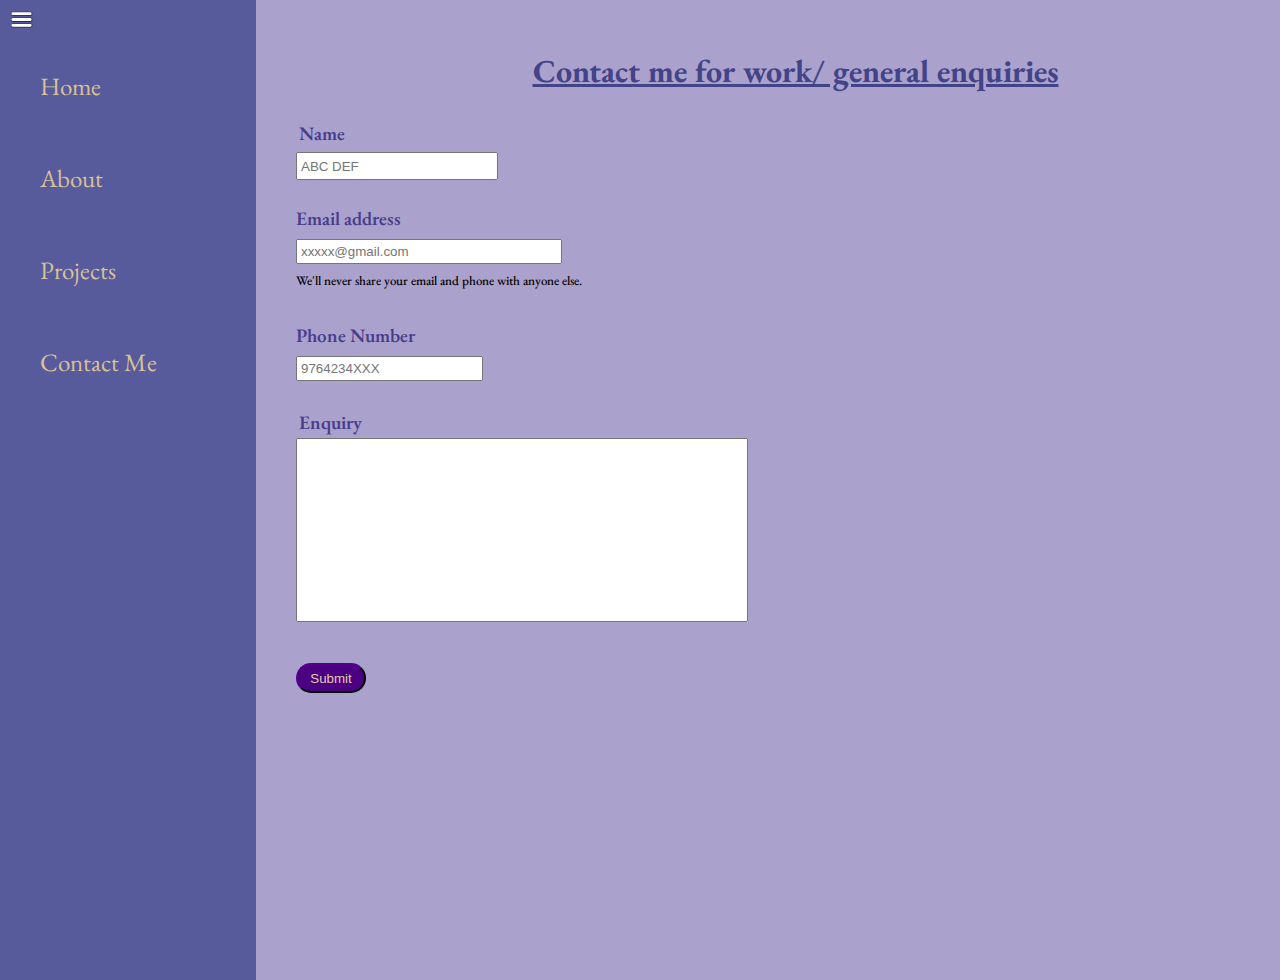
<file: contact.html>
<!DOCTYPE html>
<html lang="en">
  <head>
    <meta charset="UTF-8" />
    <meta name="viewport" content="width=device-width, initial-scale=1.0" />
    <title>Rupak Boral - Web Developer, Programmer</title>
    <link rel="stylesheet" href="style.css" />
  </head>
  <body>
    <div class="container">
      <div class="sidebar">
        <nav>
          <ul>
            <li><a href="http://192.168.31.152:300/.vscode/WEB%20DEV/MyPortfolio/index.html">Home</a></li>
            <li><a href="http://192.168.31.152:300/.vscode/WEB%20DEV/MyPortfolio/intro.html">About</a></li> 
            <li><a href="http://192.168.31.152:300/.vscode/WEB%20DEV/MyPortfolio/project.html">Projects</a></li>
            <li><a href="http://192.168.31.152:300/.vscode/WEB%20DEV/MyPortfolio/contact.html">Contact Me</a></li>
          </ul>
        </nav>
      </div>
      <div class="main">
        <div class="hamburger">
          <img class="ham" src="pngegg.png" alt="" width="23">
        </div>
        <div class="contactform">
          <h1><u>Contact me for work/ general enquiries</u></h1>
          <form>
            <div class="form-group1">
              <label for="name1" class="form-label">Name</label>
              <input type="name" class="wj-form-control" id="name1" aria-describedby="name1" placeholder="ABC DEF">
            </div>
            <div class="form-group2">
              <label for="email1" class="form-label">Email address</label>
              <input type="email" class="form-control" id="email" aria-describedby="emailHelp" placeholder="xxxxx@gmail.com">
              <div id="emailHelp" class="form-text text-muted">We'll never share your email and phone with anyone else.</div>
            </div>
            <div class="form-group3">
              <label for="phone">Phone Number</label>
              <input type="phone1" class="form-control" id="phone1" placeholder="9764234XXX">
              <div class="form-group4">
                <label for="enquiry" class="form-group4">Enquiry</label>
                <input type="text" name="enquiry" id="enquiry1">
              </div>
            <div class="subm"><button type="submit" class="form-group3">Submit</button></div>
          </form>
        </div>
      </div>
    </div>
  </body>
</html>
</file>
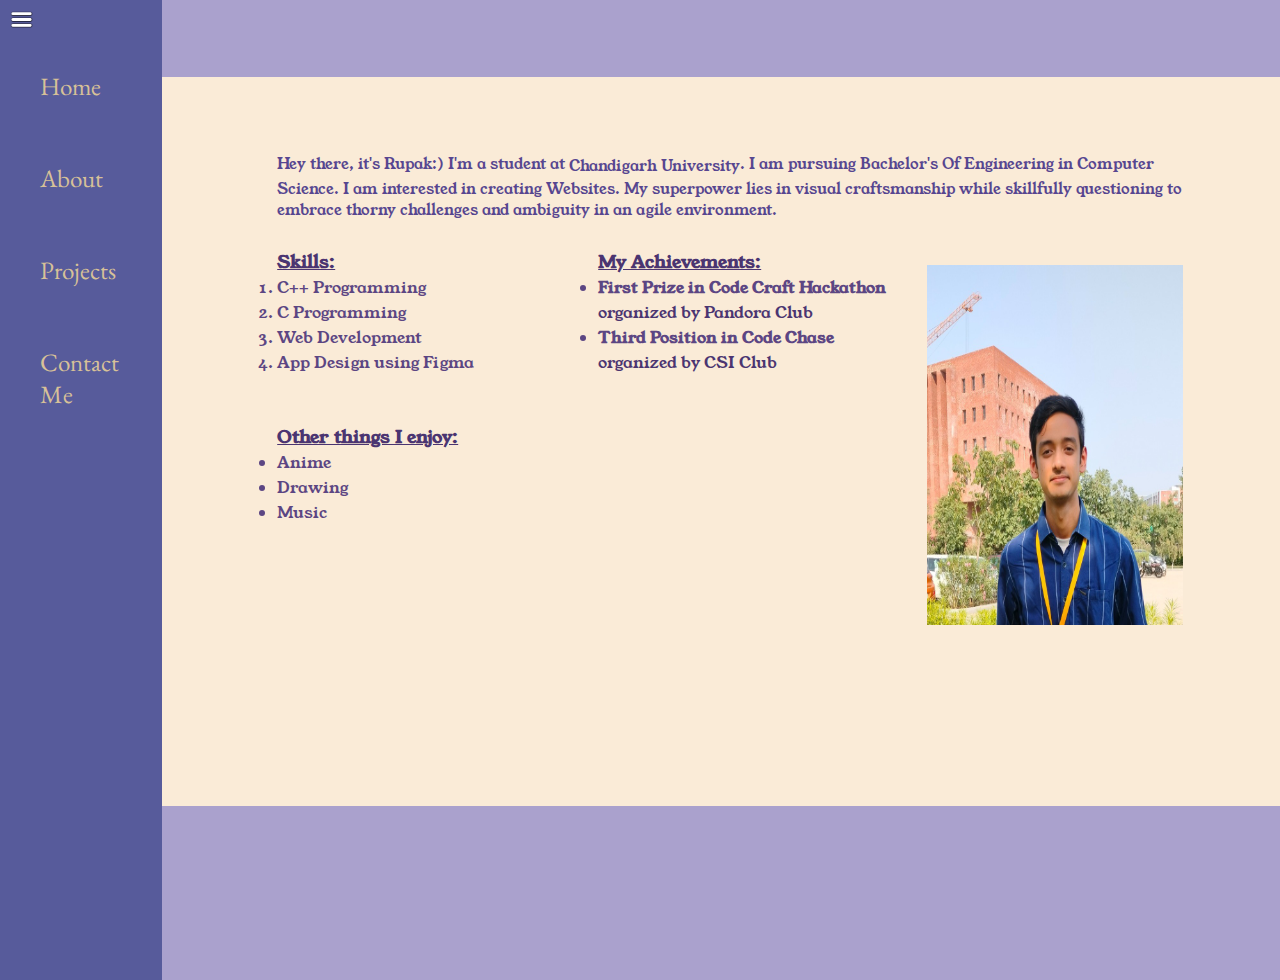
<file: intro.html>
<!DOCTYPE html>
<html lang="en">
  <head>
    <meta charset="UTF-8" />
    <meta name="viewport" content="width=device-width, initial-scale=1.0" />
    <title>Rupak Boral - Web Developer, Programmer</title>
    <link rel="stylesheet" href="style.css" />
  </head>
  <body>
    <div class="container">
      <div class="sidebar">
        <nav>
          <ul>
            <li><a href="http://192.168.31.152:300/.vscode/WEB%20DEV/MyPortfolio/index.html">Home</a></li>
            <li><a href="http://192.168.31.152:300/.vscode/WEB%20DEV/MyPortfolio/intro.html">About</a></li>
            <li><a href="http://192.168.31.152:300/.vscode/WEB%20DEV/MyPortfolio/project.html">Projects</a></li>
            <li><a href="http://192.168.31.152:300/.vscode/WEB%20DEV/MyPortfolio/contact.html">Contact Me</a></li>
          </ul>
        </nav>
      </div>
      <div class="main">
        <div class="hamburger">
          <img class="ham" src="pngegg.png" alt="" width="23">
        </div>
        <div class="infoContainer">
            <div class="devInfo">
                <div class="more">Hey there, it's Rupak:) I'm a student at <a href="https://www.cuchd.in/about/">Chandigarh University</a>. I am pursuing Bachelor's Of Engineering in Computer Science. I am interested in creating Websites. My superpower lies in visual craftsmanship while skillfully questioning to embrace thorny challenges and ambiguity in an agile environment.
                  <div class="devPic1"><img src="dev.jpeg" alt="Developer image" srcset=""></div>
                  <div class="footer1">
                    <div class="skills"><h3><u>Skills:</u></h3>
                      <li type="1"> C++ Programming</li>
                      <li type="1"> C Programming</li>
                      <li type="1"> Web Development</li>
                      <li type="1"> App Design using Figma</li>
                    </div>
                    <div class="footer2"><h3><u>My Achievements:</u></h3>
                      <ol><h4><li type="disc">First Prize in Code Craft Hackathon</h4> organized by Pandora Club</li>
                      <ol><h4><li type="disc">Third Position in Code Chase </h4>organized by CSI Club</li>
                    </div>
                    <div class="footer3"><h3><u>Other things I enjoy:</h3></u></div>
                    <div>
                    <li>Anime</li>
                    <li>Drawing</li>
                    <li>Music</li>
                  </div>
                  </div>
                <div>
              </div>
            </div>
        </div>
      </div>
    </div>
  </body>
</html>
</file>
<file: style.css>
@import url('https://fonts.googleapis.com/css2?family=EB+Garamond:wght@800&family=Open+Sans&family=Young+Serif&display=swap');
*{
    margin: 0;
    padding: 0;  
}
.sidebar{
    background-color: rgb(87, 91, 155);
    color: rgb(215, 193, 152);
    width: 30vw;
    font-family: 'EB Garamond', serif;
    height: auto;
}
.sidebar nav{
    padding: 40px;
    height: 100vh;
}
.sidebar nav li{
    list-style: none;
    font-size: 25px;
    padding-top: 30px;
    padding-bottom: 30px;
}
.sidebar nav li a{
    text-decoration: none;
    color: rgb(215, 193, 152);
}
.main{
    background-color: rgb(170, 161, 205);
    color:burlywood;
    width:120vw ;
    max-height: max-content;
    font-family: 'EB Garamond', serif;
}
.container{
    display: flex;
    background: rgb(170, 161, 205);
}
.infoContainer{
    background-color:  antiquewhite;
    height: 81vh;
    width: 80vw auto;
    margin: 144px auto;
    margin-top: 77px;
    display: flex;
    justify-content: space-around;
    flex-wrap: wrap;
}
.devPic img{
    height: 50vh;
    padding-right: 2vw;
    padding-top: 6vw;
    margin-bottom: 5vh;
}
.devPic1 img{
    height: 40vh;
    width: 20vw;
    padding-top: 3.5vw;
    padding-left: 650px;
    padding-right: 20px;
    display: inline-block;
    position: relative;
}
.devInfo{
    display: flex;
    justify-content: center;
    flex-direction: column;
    align-items: center;
    margin-top: -200px;
}
.hello{
    font-size: 60px;
    font-family: 'EB Garamond', serif;
}
.name{
    font-size: 55px;
    font-family: 'Young Serif', serif;
    padding-left: 2vw;
}
.purpule{
    color: rgb(100, 100, 148);
}
#element{
    font-size: 25px;
    font-family: 'EB Garamond', serif;
    font-size: 20px;
    font-weight: 1000;
    color: rgb(71, 89, 121);
}
.moreabout{
    font-size: 15px;
    font-family: 'Young Serif', serif;
    padding-left: 10vw;
    /* margin-top: 0px; */
    line-height: 50px;
    display: inline-flex;
}
.more{
    margin-top: 100px;
    font-size: 15px;
    font-family: 'Young Serif', serif;
    padding-left: 9vw;
    color: #574690;
    /* display: inline-block; */
    padding-right: 6vw;
}
.more a{
    vertical-align:middle;
    color: #574690;
    text-decoration: none;
    line-height: 25px;
}
.footer1{
    position: absolute;
    font-family: 'Young Serif';
    font-size: medium;
    font-weight: 500;
    color: rgb(92, 70, 131);
    line-height: 25px;
    top: 0;
    margin-top: 250px;
}
.footer1 h3{
    font-size: large;
    color: rgb(75, 53, 113);
    /* margin-top: 20px; */
}
.skills{
    margin-top: auto;
    display: inline-block;
    top: 0;
    /* margin-top: -1000px; */
}
.footer2{
    /* margin-top: 0px; */
    flex: 1;
    font-family: 'Young Serif';
    font-size: medium;
    font-weight: 500;
    color: rgb(75, 53, 113);
    display: inline-block;
    padding-left: 120px;
    margin-right: auto;
}
.footer2 h4{
    color: rgb(92, 70, 131);
}
.footer2 h3{
    color: rgb(75, 53, 113);
}
.footer3{
    font-size: medium;
    margin-top: 50px;
    margin-right: auto;
}
.buttons{
    margin-top: 28px;
    align-items: center;
}
.buttons button{
    padding: 8px 14px;
    border-radius: 22px;
    background-color: rgb(128, 141, 205);
    border-color:  rgb(128, 141, 205);
    color: rgb(234, 234, 212);
    font-weight: bold;
    margin: 0 4px;
    cursor: pointer;
}
.buttons button:hover{
    color: rgb(128, 141, 205);
    background-color: rgb(234, 234, 212);
}
.buttons button a{
    text-decoration: none;
    color: rgb(234, 234, 212);
}
.buttons button a:hover{
    color: rgb(128, 141, 205);
    background-color: rgb(234, 234, 212);
}
.contactform{
    font-family: 'EB Garamond', serif;
    padding: 0 40px;
    padding-top: 50px;
}
.contactform h1{
    font-family: 'EB Garamond', serif;
    font: weight 10px;
    color: rgb(67, 67, 135);
    text-align: center;
}
.contactform h1{
    padding-left: 55px;
}
.contactform div{
    margin-top: 10px;
    padding: 8px 0;
    font-family: 'EB Garamond', serif;
    font-size: 19px;
    font-weight:600;
    color: darkslateblue;
    display: flex;
    flex-direction: column;
}
.form-group1 label{
    width: 15vw;
    height: 20px;
    margin-top: 8px;
    padding: 3px;
}
.form-group1 input{
    width: 15vw;
    height: 18px;
    margin-top: 8px;
    padding: 3px;
}
#email{
    width: 20vw;
    height: fit-content;
    padding: 3px;
    margin-top: 8px;
}
#emailHelp{
    font-size: small;
    color: black;
    font-weight: 500;
    margin-top: 0px;
}
#phone1{
    width: fit-content;
    height: fit-content;
    padding: 3px;
    margin-top: 8px;
}
.form-group4{
    width: fit-content;
    height: fit-content;
    padding: 3px;
    margin-top: 8px;
}
.form-group4 input{
    width: 35vw;
    height: 20vh;
}
.subm button{
    background: indigo;
    width: 70px;
    height: 30px;
    border-radius: 40px;
    border-color: #210037;
    margin-top: 15px;
    color: #e4caab;
    cursor: pointer;
}
.subm button:hover{
    color: indigo;
    width: 70px;
    height: 30px;
    border-radius: 40px;
    border-color: #210037;
    margin-top: 15px;
    background: #e4caab;
    cursor: pointer;
}
.projectContainer h1{
    color: rgb(56, 15, 107);
    padding-left: 380px;
    padding-top: 45px;
}
.projectitem{
    color: #574690;
    font-family: 'EB Garamond', serif;
    padding-left: 30px;
    font-size: large;
    font-weight: 550;
}
.projectitem h4{
    color: #354992;
    font-size: 20px;
    display: inline;
    font-weight: 1000;
    font-size: larger;
    line-height: 2;
}
@media only screen and (max-width: 800px) {
  .sidebar{
    position: absolute;
    transform: translate(-181px, 0px);
    background-color: rgb(170, 161, 205);
  }
  .container{
    position: absolute;
    transform: translate(45px, -5px);
    background-color: rgb(170, 161, 205);
  }
}
.en{
    background: rgb(170, 161, 205);
}
.hamburger{
    left: 10px;
    top: 8px;
    cursor: pointer;
    position: absolute;
}
</file>
